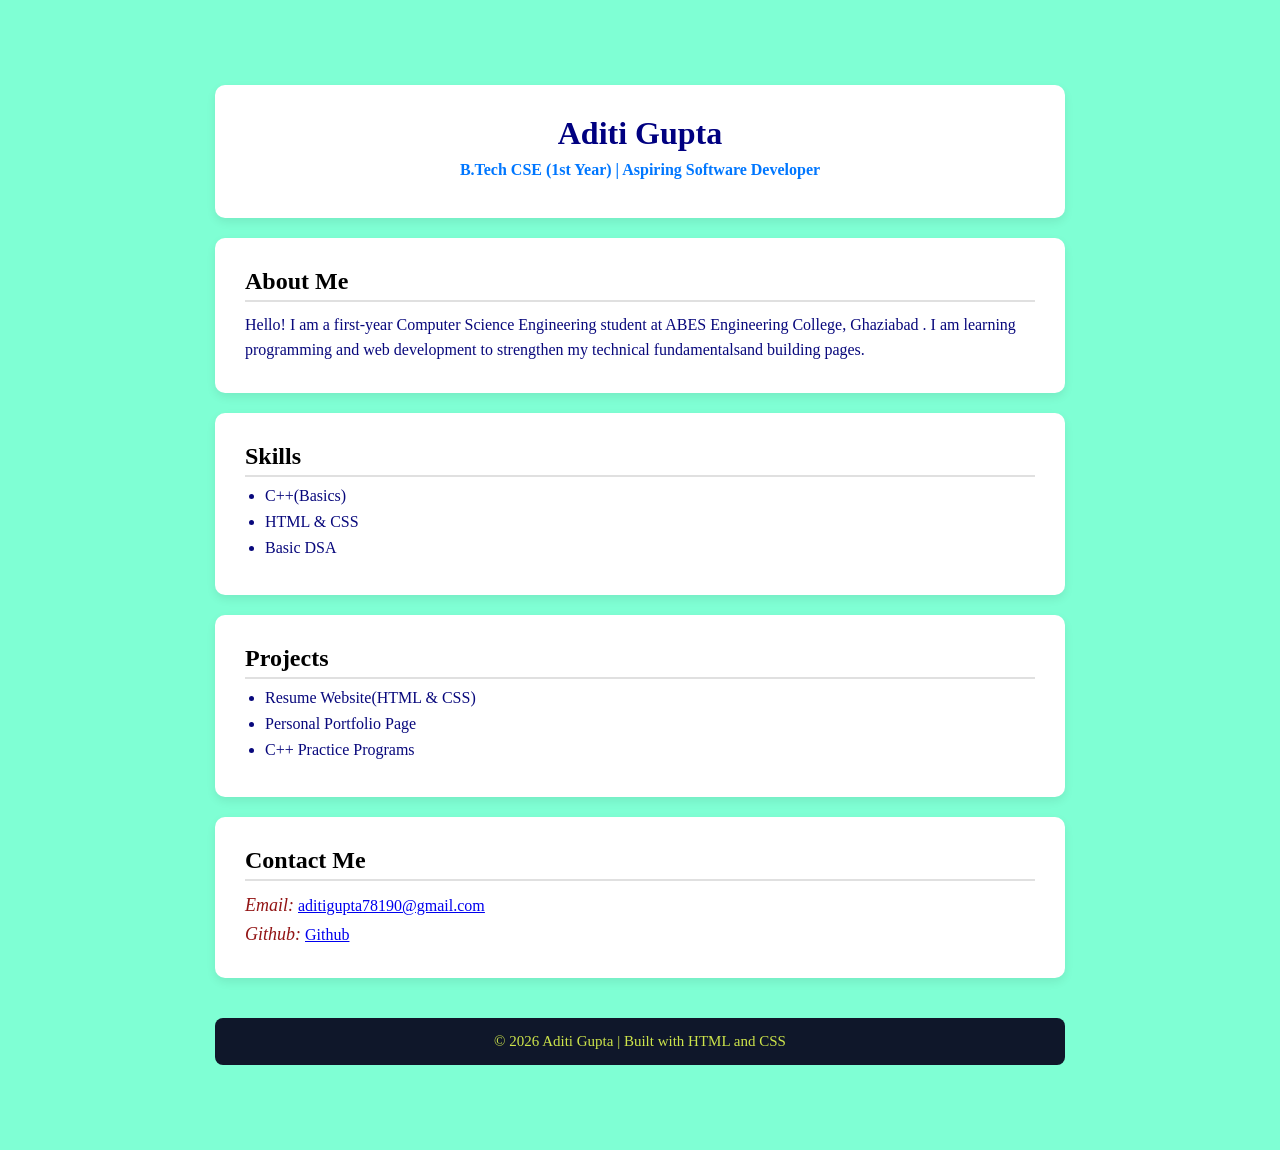
<file: portfoliowebpage.html>
<!DOCTYPE html>
<html lang="en">
<head>
    <meta charset="UTF-8">
    <meta name="viewport" content="width=device-width, initial-scale=1.0">
    <title>ADITI GUPTA | Portfolio</title>
    <link rel="stylesheet" href="pfwb.css">
</head>
<body>
    <!-- <h1>Hello! This is my first Portfolio</h1> -->
    <div class="container">

        <div class="card header">
            <h1>Aditi Gupta</h1>
            <p>B.Tech CSE (1st Year) | Aspiring Software Developer</p>
        </div>

        <div class="card">
            <h2>About Me</h2>
            <p>
                Hello! I am a first-year Computer Science Engineering student at ABES Engineering College, Ghaziabad .
                I am learning programming and web development to strengthen my technical fundamentalsand building pages.
            </p>
        </div>

        <!-- <div class="card">
            <h2>Education</h2>
            <ul>
                <li>B.Tech (CSE) – ABES Engineering College</li>
                <li>Class XII (CBSE): 80%</li>
                <li>Class X (CBSE): 84%</li>
            </ul>
        </div> -->

        <div class="card">
            <h2>Skills</h2>
            <ul>
                <li>C++(Basics)</li>
                <li>HTML & CSS</li>
                <li>Basic DSA</li>
            </ul>
        </div>

        <div class="card">
            <h2>Projects</h2>
            <ul>
                <li>Resume Website(HTML & CSS)</li>
                <li>Personal Portfolio Page</li>
                <li>C++ Practice Programs</li>
            </ul>
        </div>
        
        <div class="card">
            <h2>Contact Me</h2>
            <p class="email-icon">
            <i>Email:</i>
           <a href="https://mail.google.com/mail/u/0/#inbox" target="_blank"><u>aditigupta78190@gmail.com</u></a>  
        </p>

        <p class="github-icon"> 
            <i>Github:</i>
         
            <a href="" target="_blank">
            <a href="" target="_blank">
            <a href="https://github.com/aditi-78190" target="_blank">
                Github
            </a>
        </p>
        </div>

        <footer>
            © 2026 Aditi Gupta | Built with HTML and CSS 
        </footer>

    </div>
</body>
</html>
</file>
<file: pfwb.css>
* {
    margin: 0;
    padding: 0;
    box-sizing: border-box;
}

body {
    font-family: Arial, Helvetica, ;
    background-color: #f4f6f8;
    color: rgb(8, 8, 124);
    background-color: aquamarine;
}

.container {
    max-width: 900px;
    margin: 60px auto;
    padding: 25px;
    width: 97%;
}

.card {
    background: #ffffff;
    padding: 30px;
    margin-bottom: 20px;
    border-radius: 10px;
    box-shadow: 0 4px 10px rgba(0, 0, 0, 0.08);
    width: 100%;
}

.header {
    text-align: center;
}

.header h1 {
    color: navy;
    margin-bottom: 5px;
}

.header p {
    color: #0077ff;
    font-weight: bold;
    margin-bottom: 5px;
}

h2 {
    margin-bottom: 10px;
    border-bottom: 2px solid #e0e0e0;
    padding-bottom: 5px;
    color: black;
}

p {
    line-height: 1.6;
}

ul {
    padding-left: 20px;
}

ul li {
    margin-bottom: 8px;
}

.email-icon i{
    color: rgb(146, 20, 20);
    font-size: 18px;
}

.github-icon i{
    color: rgb(146, 20, 20);
    font-size: 18px;
}

footer{
    background: #0f172a;
    color:#cde44a;
    text-align:center;
    padding: 15px 0;
    margin-top: 40px;
    border-radius: 8px 8px;
    font-size: 15px;
}
</file>
